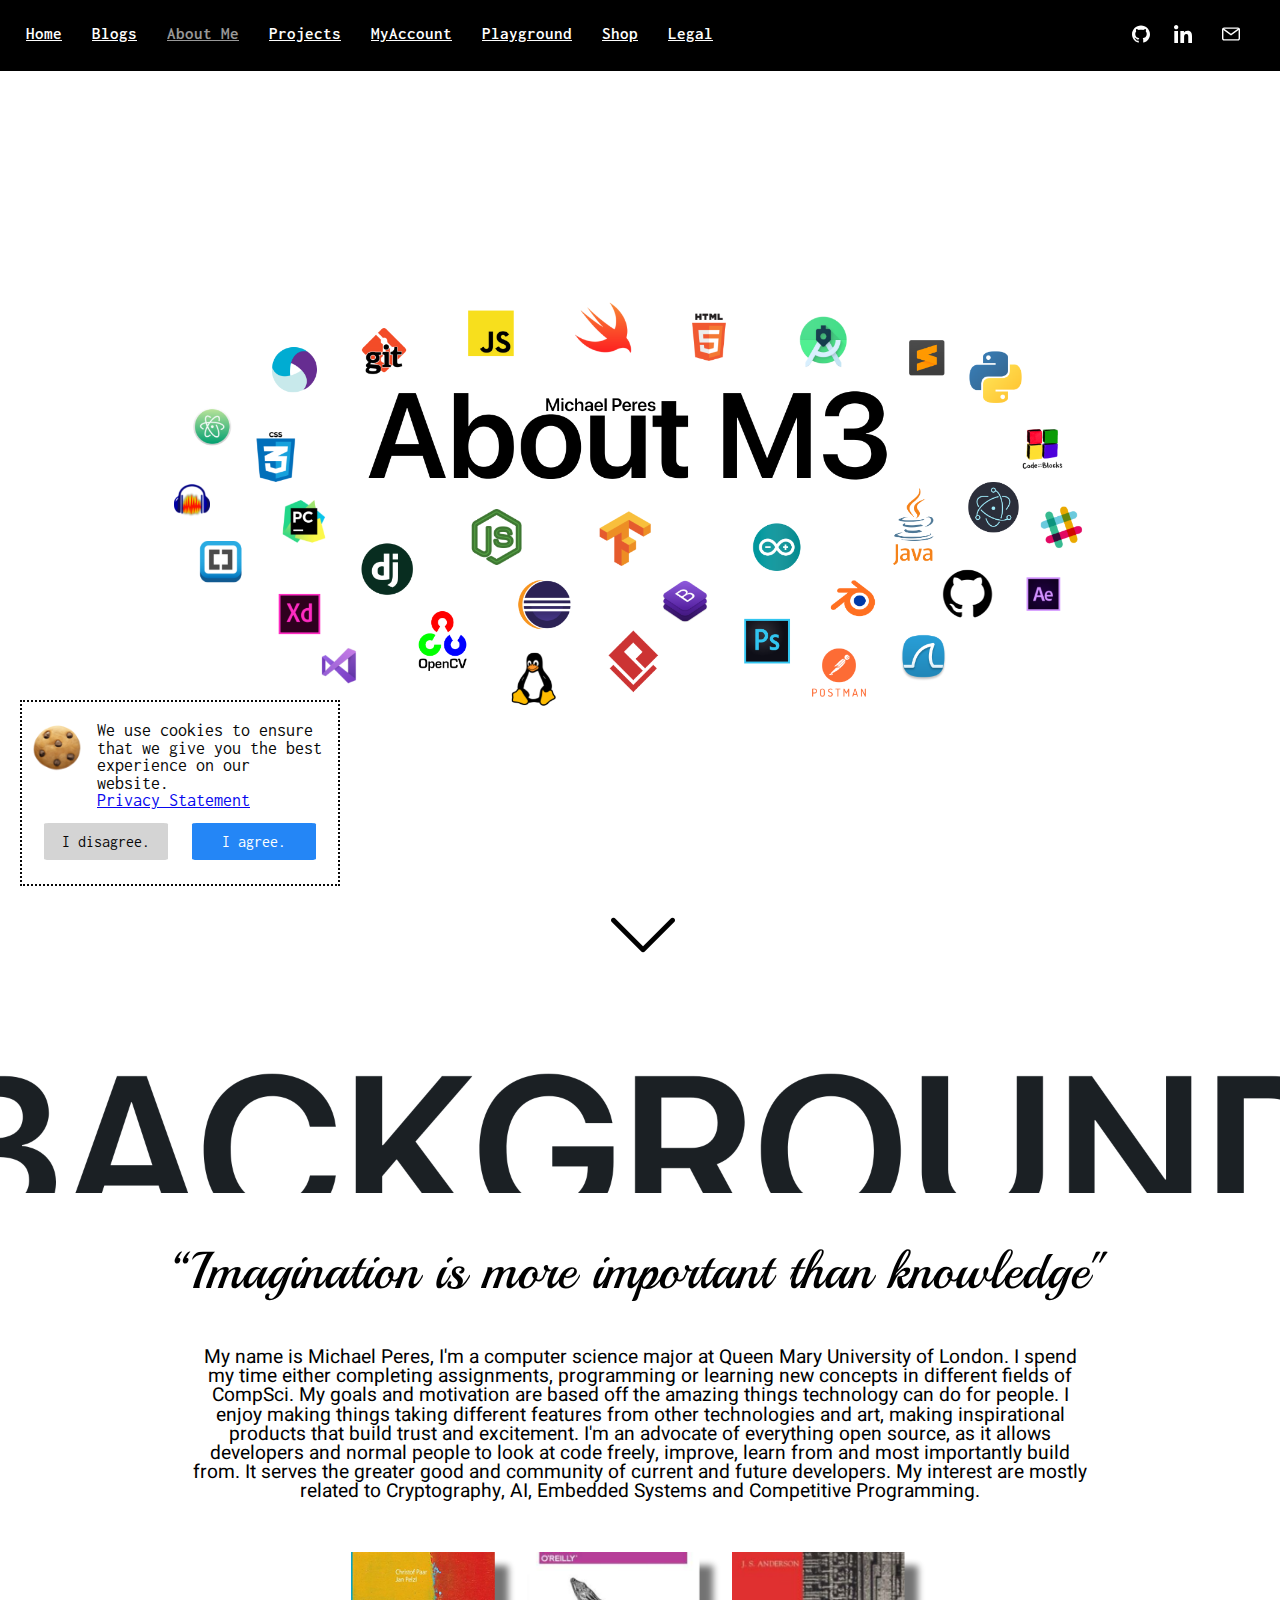
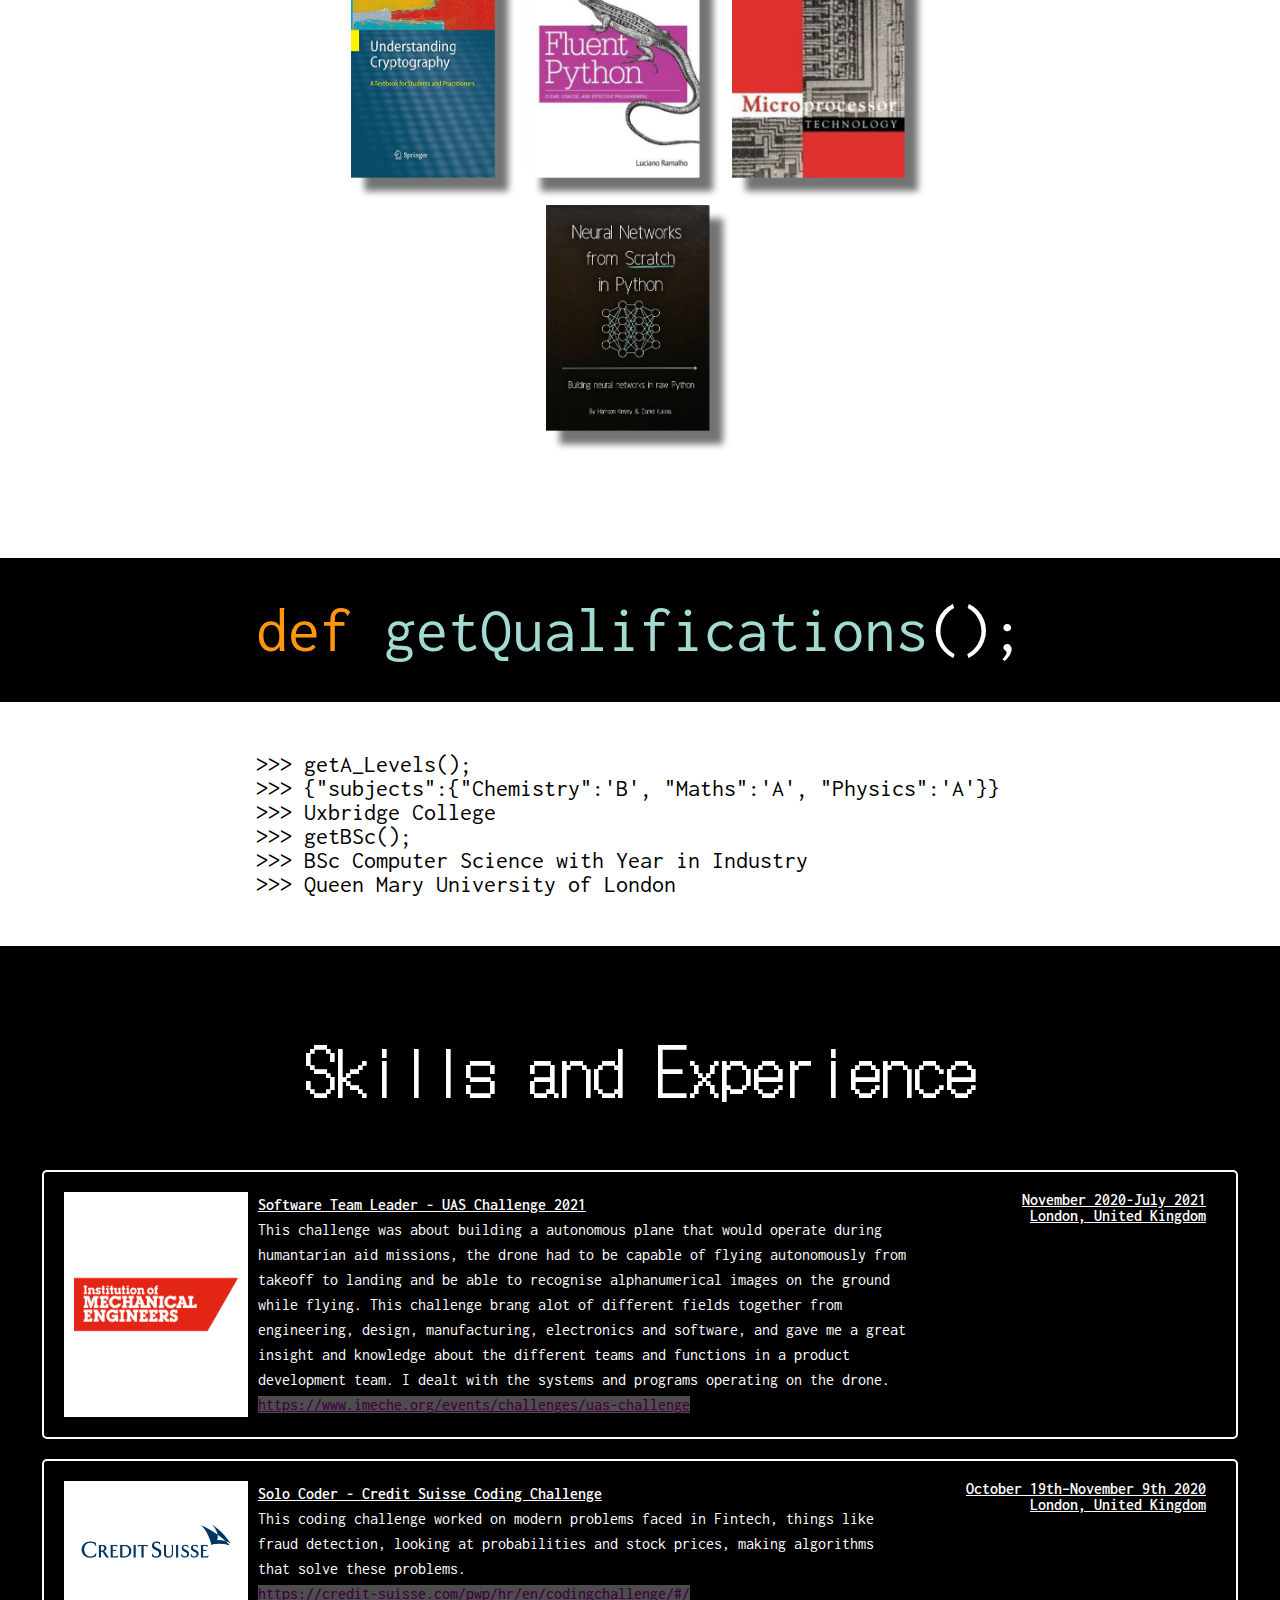
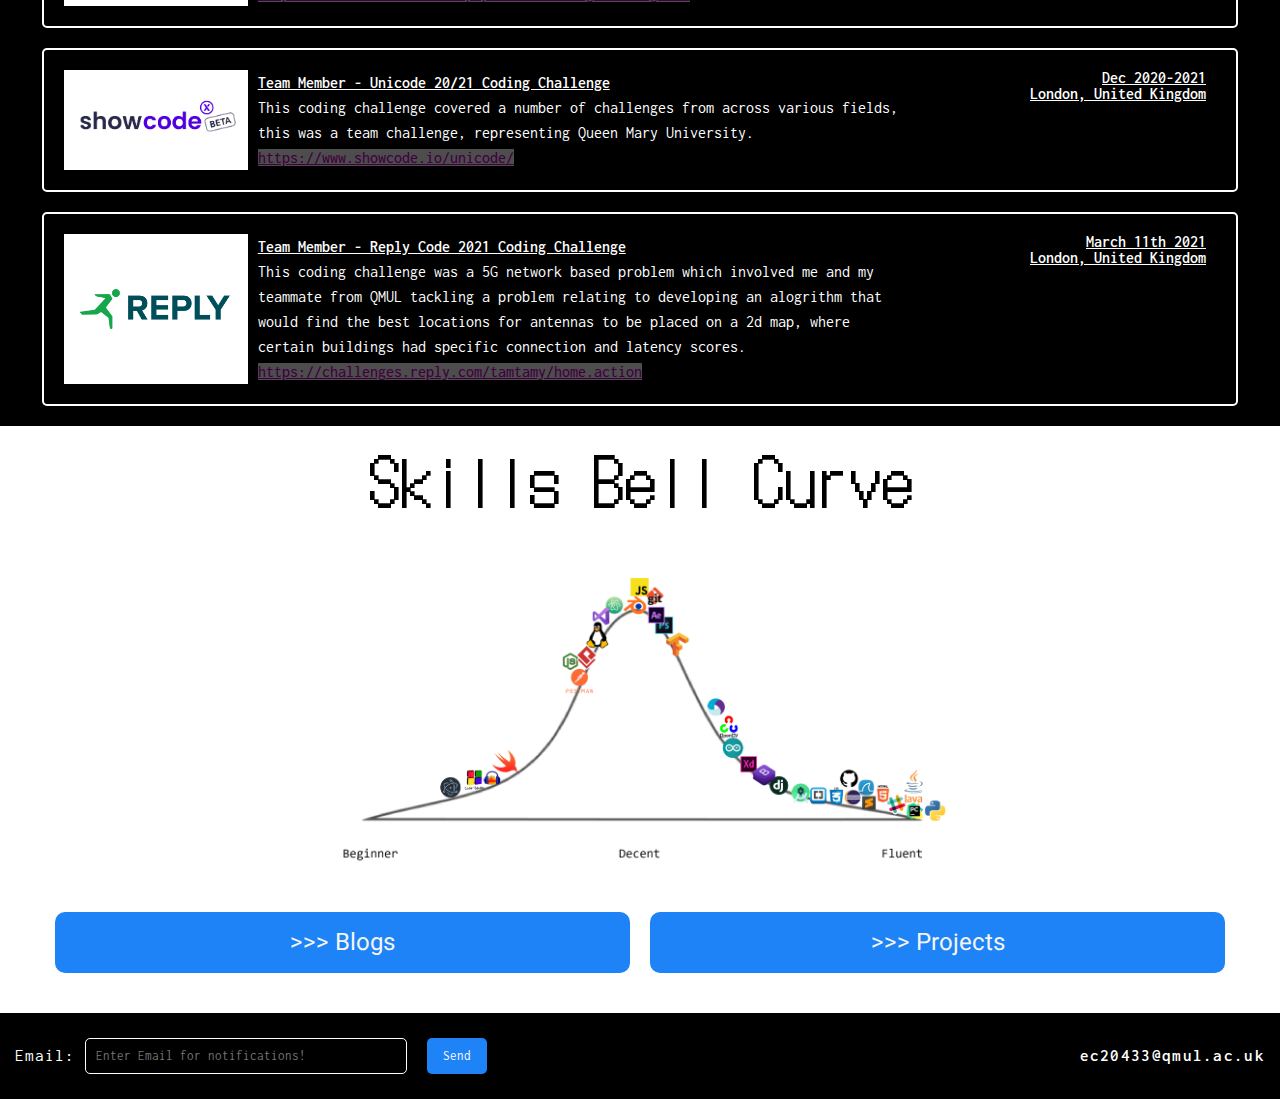
<file: html/aboutMe.html>
<!DOCTYPE html>
<html lang="en-GB">

<head>
	<meta charset="utf-8">
	<title>Portfolio Coursework | About Me</title>
	<meta name="author" content="Michael Peres">
	<meta name="description" content="My Coureswork Portfolio.">
	<meta name="viewport" content="width=device-width, initial-scale=1.0">
	<link rel="stylesheet" href="../css/reset.css">
	<link rel="stylesheet" href="../css/cookies.css">
	<script type="text/javascript" src="../js/cookies.js"></script>
    <link rel="stylesheet" href="../css/aboutMe.css">
	<link rel="icon" type="image/x-icon" href=""/>
	<!-- JQuery -->
	<script
		src="https://code.jquery.com/jquery-3.6.0.js"
		integrity="sha256-H+K7U5CnXl1h5ywQfKtSj8PCmoN9aaq30gDh27Xc0jk="
		crossorigin="anonymous">
	</script>
	<!-- End of JQuery -->
    <!-- Google Analytics -->
        <script async src="https://www.googletagmanager.com/gtag/js?id=G-653E971FMT"></script>
        <script>
          window.dataLayer = window.dataLayer || [];
          function gtag(){dataLayer.push(arguments);}
          gtag('js', new Date());
          gtag('config', 'G-653E971FMT');
        </script>
    <!-- End of Google Analytics -->
</head>

<body>
	<header>
        <section id="header_nav">
            <nav>
                <a href="index.html" class="nav_title_anchor">Home</a>
                <a href="viewBlog.html" class="nav_title_anchor">Blogs</a> 
                <a href="aboutMe.html" class="nav_title_anchor selected">About Me</a> 
                <a href="myProjects.html" class="nav_title_anchor">Projects</a> 
                <a href="login.html" class="nav_title_anchor">MyAccount</a>
				<a href="playground.html" class="nav_title_anchor">Playground</a>
				<a href="store.html" class="nav_title_anchor">Shop</a>
				<a href="privacy.html" class="nav_title_anchor">Legal</a>
            </nav>
        </section>
        <section id="header_icon">
            <nav>
                <!-- Icons from: https://www.flaticon.com/ -->
                <a href="https://github.com/makiisthenes"><img src="../github.svg"></a>
                <a href="https://www.linkedin.com/in/michael-p-88b015200/"><img src="../linkedin.svg"></a>
                <a href="mailto:ec20433@qmul.ac.uk"><img src="../email.svg"></a>
            </nav>
        </section>
    </header>
	<!-- Cookies div -->
	<div class="dialog bottom left" id="dialog_cookie">
		<div id="cookie_div">
			<div id="cookie_notice_top">
				<img src="../cookie.png" width="calc(30%)"/>
				<span>We use cookies to ensure that we give you the best experience on our website.<br><a href="privacy.html">Privacy Statement</a></span>
			</div>
			<div id="cookie_notice_bottom">
				<button class="cookie_btn grey" id="decline_cookies">I disagree.</button>
				<button class="cookie_btn blue" id="accept_cookies">I agree.</button>
			</div>
		</div>
	</div>
	<!-- End of cookies div -->
    <main>
        <!-- Main Markup Block, the rest is replicated in all tabs. -->
        <div id="cover_frame">
            <div id="middle_image">
                <img class="icon" src="../aboutMe_rsr/after_effect_icon.png"/>
                <img class="icon" src="../aboutMe_rsr/android_icon.png"/>
                <img class="icon" src="../aboutMe_rsr/appium_icon.png"/>
                <img class="icon" src="../aboutMe_rsr/ardiuno_icon.png"/>
                <img class="icon" src="../aboutMe_rsr/atom_icon.png"/>
                <img class="icon" src="../aboutMe_rsr/audacity_icon.png"/>
                <img class="icon" src="../aboutMe_rsr/blender_icon.png"/>
                <img class="icon" src="../aboutMe_rsr/bootstrap_icon.png"/>
                <img class="icon" src="../aboutMe_rsr/brackets_icon.png"/>
                <img class="icon" src="../aboutMe_rsr/bscode_icon.png"/>
                <img class="icon" src="../aboutMe_rsr/codeblocks_icon.png"/>
                <img class="icon" src="../aboutMe_rsr/css_icon.png"/>
                <img class="icon" src="../aboutMe_rsr/django_icon.png"/>
                <img class="icon" src="../aboutMe_rsr/eclipse_icon.png"/>
                <img class="icon" src="../aboutMe_rsr/electron_icon.png"/>
                <img class="icon" src="../aboutMe_rsr/git_icon.png"/>
                <img class="icon" src="../aboutMe_rsr/github_icon.png"/>
                <img class="icon" src="../aboutMe_rsr/html_icon.png"/>
                <img class="icon" src="../aboutMe_rsr/java_icon.png"/>
                <img class="icon" src="../aboutMe_rsr/js_icon.png"/>
                <img class="icon" src="../aboutMe_rsr/linux_icon.png"/>
                <img class="icon" src="../aboutMe_rsr/nodejs_icon.png"/>
                <img class="icon" src="../aboutMe_rsr/opencv_icon.png"/>
                <img class="icon" src="../aboutMe_rsr/paradigm_icon.png"/>
                <img class="icon" src="../aboutMe_rsr/photoshop_icon.png"/>
                <img class="icon" src="../aboutMe_rsr/postman_icon.png"/>
                <img class="icon" src="../aboutMe_rsr/pycharm_icon.png"/>
                <img class="icon" src="../aboutMe_rsr/python_icon.png"/>
                <img class="icon" src="../aboutMe_rsr/slack_icon.png"/>
                <img class="icon" src="../aboutMe_rsr/sublime_icon.png"/>
                <img class="icon" src="../aboutMe_rsr/swift_icon.png"/>
                <img class="icon" src="../aboutMe_rsr/tensorflow_icon.png"/>
                <img class="icon" src="../aboutMe_rsr/wireshark_icon.png"/>
                <img class="icon" src="../aboutMe_rsr/xd_icon.png"/>
                <img id="main_title" src="../aboutMe_rsr/Title@2x.png"/>
            </div>
            <div id="bottom_panel">
                <button id="scrollDown"><img src="../aboutMe_rsr/right_arrow.png"></button>
            </div>
        </div>
        <!-- Back to normal flow here -->
        <div id="main_content">
            <section id="background" class="aboutSection">
                <img src="../aboutMe_rsr/background_title@2x.png" id="bgdtitle">
                <!-- Qoute here -->
                <qoute>“Imagination is more important than knowledge" </qoute>
                    <p>
                        My name is Michael Peres, I'm a computer science major at Queen Mary University of London. I spend my time
                        either completing assignments, programming or learning new concepts in different fields of CompSci. 
                        My goals and motivation are based off the amazing things technology can do for people. I enjoy making 
                        things taking different features from other technologies and art, making inspirational products that build trust
                        and excitement. I'm an advocate of everything open source, as it allows developers and normal 
                        people to look at code freely, improve, learn from and most importantly build from. It serves the greater good
                        and community of current and future developers.  My interest are mostly related to Cryptography, AI,  Embedded
                        Systems and Competitive Programming.
                    </p>
            </section>  
            <section id="books" class="aboutSection">
                <div id="bookshelf">
                    <img src="../aboutMe_rsr/book1@2x.png">
                    <img src="../aboutMe_rsr/book2@2x.png">
                    <img src="../aboutMe_rsr/book3@2x.png">
                    <img src="../aboutMe_rsr/book4@2x.png">
                </div>
            </section>
            <section id="qualify" class="aboutSection">
                <div id="blockSeperater">
					<!-- Make this type out animation when in view -->
                    <code>def </code><code>getQualifications</code><code>();</code>
                </div>
                <p id="code_qualify">
                    <!-- Qualification in Code format -->
                    >>> getA_Levels(); <br/>
                    >>> {"subjects":{"Chemistry":'B', "Maths":'A', "Physics":'A'}} <br/>
                    >>> Uxbridge College <br/>
                    >>> getBSc(); <br/>
                    >>> BSc Computer Science with Year in Industry <br/>
                    >>> Queen Mary University of London <br/>
                </p>
            
            </section>
            <section id="skills" class="aboutSection">
                <h2>Skills and Experience</h2>
                <section class="skill_box">
                    <!-- Skill Box Layout. -->
                    <figure>
                    <!-- Place Image of Company or Event. -->
                    <img src="../aboutMe_rsr/uas_logo.png" alt="Skill Image" class="skill_img">
                    <figcaption>Company Name</figcaption>
                    </figure>
                    <div class="skill_main">
                        <h4>Software Team Leader - UAS Challenge 2021</h4>
                        <blockquote>
                              This challenge was about building a autonomous plane that would operate during humantarian aid missions, the drone had to be capable of flying autonomously from takeoff to landing and be able to recognise alphanumerical images on the ground while flying. This challenge brang alot of different fields together from engineering, design, manufacturing, electronics and software, and gave me a great insight and knowledge about the different teams and functions in a product development team. I dealt with the systems and programs operating on the drone.<br>
                            <a href="https://www.imeche.org/events/challenges/uas-challenge" target="_blank">https://www.imeche.org/events/challenges/uas-challenge</a>
                        </blockquote>
                    </div>
                    <div class="skill_meta">
                            <p>November 2020-July 2021</p>
                            <p>London, United Kingdom</p>
                    </div>
                </section>
                <section class="skill_box">
                    <!-- Skill Box Layout. -->
                    <figure>
                    <!-- Place Image of Company or Event. -->
                        <img src="../aboutMe_rsr/credit_logo.png" alt="Skill Image" class="skill_img">
                        <figcaption>Company Name</figcaption>
                    </figure>
                    <div class="skill_main">
                        <h4>Solo Coder - Credit Suisse Coding Challenge</h4>
                        <blockquote>
                              This coding challenge worked on modern problems faced in Fintech,
                            things like fraud detection, looking at probabilities and stock 
                            prices, making algorithms that solve these problems.  <br>
                            <a href="https://credit-suisse.com/pwp/hr/en/codingchallenge/#/" target="_blank">https://credit-suisse.com/pwp/hr/en/codingchallenge/#/</a>
                        </blockquote>
                    </div>
                    <div class="skill_meta">
                            <p>October 19th–November 9th 2020</p>
                            <p>London, United Kingdom</p>
                    </div>
                </section>
                <section class="skill_box">
                    <!-- Skill Box Layout. -->
                    <figure>
                    <!-- Place Image of Company or Event. -->
                    <img src="../aboutMe_rsr/showcode_logo@2x.png" alt="Skill Image" class="skill_img">
                    <figcaption>Company Name</figcaption>
                    </figure>
                    <div class="skill_main">
                        <h4>Team Member - Unicode 20/21 Coding Challenge</h4>
                        <blockquote>
                              This coding challenge covered a number of challenges from across various
                            fields, this was a team challenge, representing Queen Mary University.<br>
                            <a href="https://www.showcode.io/unicode/" target="_blank">https://www.showcode.io/unicode/</a>
                        </blockquote>
                    </div>
                    <div class="skill_meta">
                            <p>Dec 2020-2021</p>
                            <p>London, United Kingdom</p>
                    </div>
                </section>
                <section class="skill_box">
                    <!-- Skill Box Layout. -->
                    <figure>
                    <!-- Place Image of Company or Event. -->
                    <img src="../aboutMe_rsr/reply_logo.png" alt="Skill Image" class="skill_img">
                    <figcaption>Company Name</figcaption>
                    </figure>
                    <div class="skill_main">
                        <h4>Team Member - Reply Code 2021 Coding Challenge</h4>
                        <blockquote>
                              This coding challenge was a 5G network based problem which involved me and my teammate from QMUL tackling a problem relating to developing an alogrithm that would find the best locations for antennas to be placed on a 2d map, where certain buildings had specific connection and latency scores. <br>
                            <a href="https://challenges.reply.com/tamtamy/home.action" target="_blank">https://challenges.reply.com/tamtamy/home.action</a>
                        </blockquote>
                    </div>
                    <div class="skill_meta">
                            <p>March 11th 2021</p>
                            <p>London, United Kingdom</p>
                    </div>
                </section>
                <section class="graph_box">
                    <h4>Skills Bell Curve</h4>
                    <img src="../aboutMe_rsr/graph@2x.png" width="50%">
                </section>
            </section>
        </div>
        <div id="end_content">
            <a href="viewBlog.html"  ><button id="end">&gt;&gt;&gt; Blogs</button></a>
            <a href="myProjects.html"><button id="end">&gt;&gt;&gt; Projects</button></a>
        </div>
    </main>
	<footer>
        <div id="news_letter">
            <form id="newsletter_form">
                <label>Email:</label>
                <input autocomplete="email" id="newsletter_input" type="email" name="newsletter_email" placeholder="Enter Email for notifications!" required>
                <input type="submit" value="Send" id="newsletter_submit"/>
            </form>
        </div>
        <a href="mailto:ec20433@qmul.ac.uk">ec20433@qmul.ac.uk</a>
    </footer>
    <script type="text/javascript" src="../js/aboutMe.js"></script>
    <script type="text/javascript" src="../js/newsletter.js"></script>
</body>
</html>
</file>
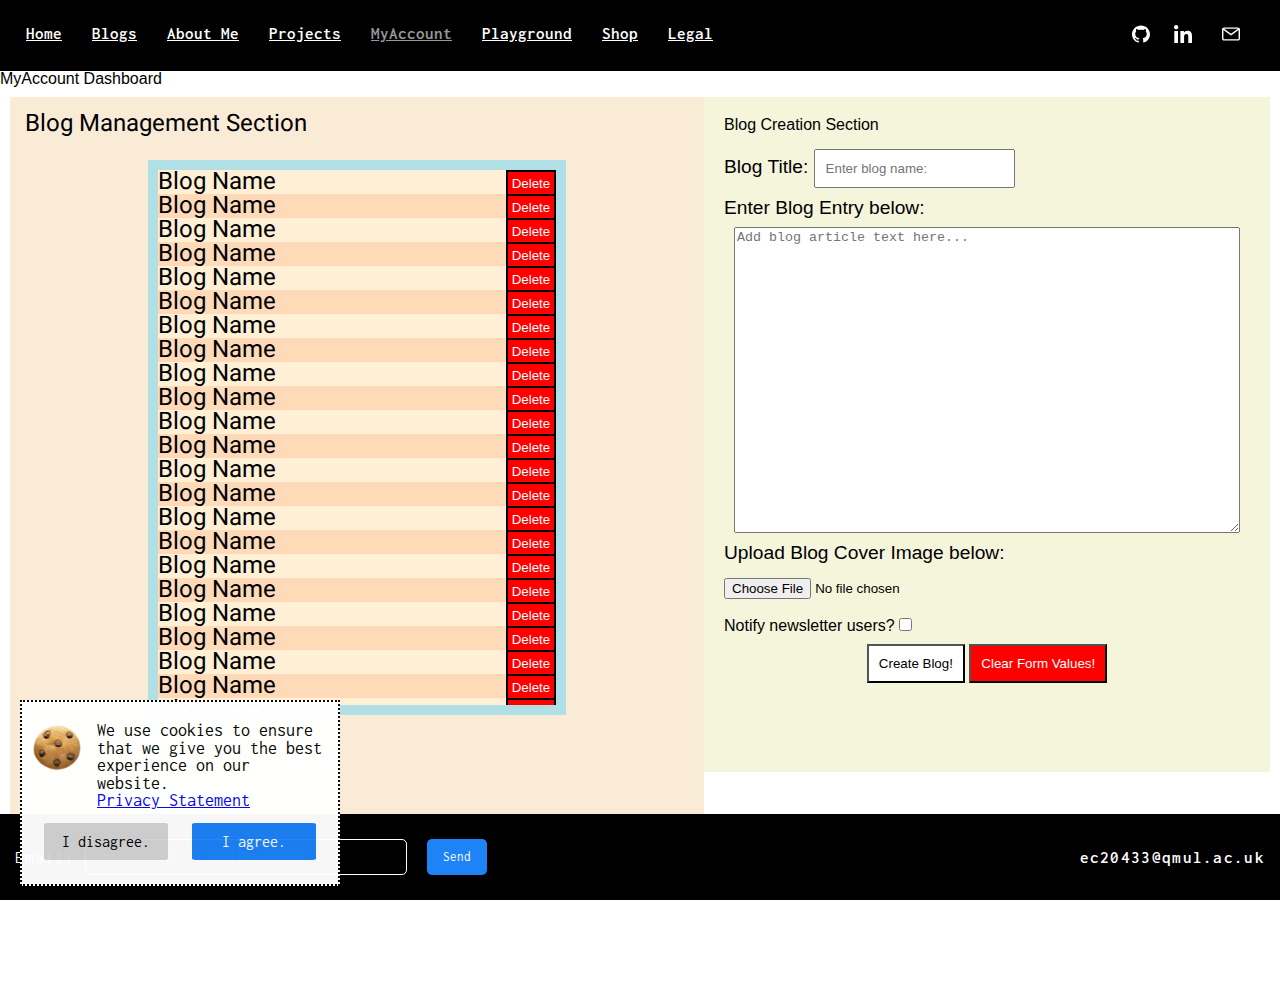
<file: html/dashboard.html>
<!DOCTYPE html>
<html lang="en-GB">

<head>
	<meta charset="utf-8">
	<title>Portfolio Coursework | Dashboard</title>
	<meta name="author" content="Michael Peres">
	<meta name="description" content="My Coureswork Portfolio.">
	<meta name="viewport" content="width=device-width, initial-scale=1.0">
	<link rel="stylesheet" href="../css/reset.css">
	<link rel="stylesheet" href="../css/cookies.css">
	<script type="text/javascript" src="../js/cookies.js"></script>
    <link rel="stylesheet" href="../css/dashboard.css">
	<link rel="icon" type="image/x-icon" href=""/>
	<!-- JQuery -->
	<script
		src="https://code.jquery.com/jquery-3.6.0.js"
		integrity="sha256-H+K7U5CnXl1h5ywQfKtSj8PCmoN9aaq30gDh27Xc0jk="
		crossorigin="anonymous">
	</script>
	<!-- End of JQuery -->
    <!-- Google Analytics -->
    <script async src="https://www.googletagmanager.com/gtag/js?id=G-653E971FMT"></script>
    <script>
          window.dataLayer = window.dataLayer || [];
          function gtag(){dataLayer.push(arguments);}
          gtag('js', new Date());
          gtag('config', 'G-653E971FMT');
    </script>
    <!-- End of Google Analytics -->
</head>
<body>
    <header>
            <div id="main_header">
                <section id="header_nav">
                    <nav>
                       <a href="index.html" class="nav_title_anchor">Home</a>
                        <a href="viewBlog.html" class="nav_title_anchor">Blogs</a> 
                        <a href="aboutMe.html" class="nav_title_anchor">About Me</a> 
                        <a href="myProjects.html" class="nav_title_anchor">Projects</a> 
                        <a href="login.html" class="nav_title_anchor selected">MyAccount</a>
						<a href="playground.html" class="nav_title_anchor">Playground</a>
						<a href="store.html" class="nav_title_anchor">Shop</a>
						<a href="privacy.html" class="nav_title_anchor">Legal</a>
                        
                    </nav>
                </section>
                <section id="header_icon">
                    <nav>
                        <!-- Icons from: https://www.flaticon.com/ -->
                        <a href="https://github.com/makiisthenes"><img src="../github.svg"></a>
                        <a href="https://www.linkedin.com/in/michael-p-88b015200/"><img src="../linkedin.svg"></a>
                        <a href="mailto:ec20433@qmul.ac.uk"><img src="../email.svg"></a>
                    </nav>
                </section>
            </div>
    </header>
	<!-- Cookies div -->
	<div class="dialog bottom left" id="dialog_cookie">
		<div id="cookie_div">
			<div id="cookie_notice_top">
				<img src="../cookie.png" width="calc(30%)"/>
				<span>We use cookies to ensure that we give you the best experience on our website.<br><a href="privacy.html">Privacy Statement</a></span>
			</div>
			<div id="cookie_notice_bottom">
				<button class="cookie_btn grey" id="decline_cookies">I disagree.</button>
				<button class="cookie_btn blue" id="accept_cookies">I agree.</button>
			</div>
		</div>
	</div>
	<!-- End of cookies div -->
    <main>
        <!-- Main Content Here -->
        <h2>MyAccount Dashboard</h2>
        <div id="dashboard">
            <div id="blog_management">
                <h4>Blog Management Section</h4><br>
                <div id="blog_list">
                    <ul>
                        <li><span>Blog Name</span><button class="delete">Delete</button></li>
                        <li><span>Blog Name</span><button class="delete">Delete</button></li>
                        <li><span>Blog Name</span><button class="delete">Delete</button></li>
                        <li><span>Blog Name</span><button class="delete">Delete</button></li>
                        <li><span>Blog Name</span><button class="delete">Delete</button></li>
                        <li><span>Blog Name</span><button class="delete">Delete</button></li>
                        <li><span>Blog Name</span><button class="delete">Delete</button></li>
                        <li><span>Blog Name</span><button class="delete">Delete</button></li>
                        <li><span>Blog Name</span><button class="delete">Delete</button></li>
                        <li><span>Blog Name</span><button class="delete">Delete</button></li>
                        <li><span>Blog Name</span><button class="delete">Delete</button></li>
                        <li><span>Blog Name</span><button class="delete">Delete</button></li>
                        <li><span>Blog Name</span><button class="delete">Delete</button></li>
                        <li><span>Blog Name</span><button class="delete">Delete</button></li>
                        <li><span>Blog Name</span><button class="delete">Delete</button></li>
                        <li><span>Blog Name</span><button class="delete">Delete</button></li>
                        <li><span>Blog Name</span><button class="delete">Delete</button></li>
                        <li><span>Blog Name</span><button class="delete">Delete</button></li>
                        <li><span>Blog Name</span><button class="delete">Delete</button></li>
                        <li><span>Blog Name</span><button class="delete">Delete</button></li>
                        <li><span>Blog Name</span><button class="delete">Delete</button></li>
                        <li><span>Blog Name</span><button class="delete">Delete</button></li>
                        <li><span>Blog Name</span><button class="delete">Delete</button></li>
                        <li><span>Blog Name</span><button class="delete">Delete</button></li>
                        <li><span>Blog Name</span><button class="delete">Delete</button></li>
                        <li><span>Blog Name</span><button class="delete">Delete</button></li>
                        <li><span>Blog Name</span><button class="delete">Delete</button></li>
                        <li><span>Blog Name</span><button class="delete">Delete</button></li>
                        <li><span>Blog Name</span><button class="delete">Delete</button></li>
                        
                    </ul>
                </div>
            </div>
            <div id="form_wrapper">
                <form id="createBlog" action="addEntry.php" method="post">
                    <h4>Blog Creation Section</h4><br>
                    <label id="blog_title_label">Blog Title: </label>
                    <input class="" id="blogTitleEntry" type="text" autocomplete="off" name="blogTitle" label="blog_title_label" placeholder="Enter blog name: " />
                    <br>
                    <label id="blog_title_label">Enter Blog Entry below:</label><br>
                    <textarea class="" id="blog_contents" name="blog_contents" placeholder="Add blog article text here..."></textarea>
                    <label id="image_upload">Upload Blog Cover Image below:</label><br><br>
                    <input id="blog_image" class="" type="file" id="myFile" name="filename" /><br><br>
					<span>Notify newsletter users?</span><input type="checkbox" id="notify_checkbox" name="notify_checkbox"/>
                    <div id="form_buttons">
                        <input id="form_submit" type="submit" value="Create Blog!">
						<input type="button" id="clearBlogBtn" onclick="clearForm()" value="Clear Form Values!">
                    </div>
                </form>
            </div>
        </div>
    </main>
        <footer>
            <div id="news_letter">
            <form id="newsletter_form">
                <label>Email:</label>
                <input autocomplete="email" id="newsletter_input" type="email" name="newsletter_email" placeholder="Enter Email for notifications!" required>
                <input type="submit" value="Send" id="newsletter_submit"/>
            </form>
        </div>
            <a href="mailto:ec20433@qmul.ac.uk">ec20433@qmul.ac.uk</a>
        </footer>
        <script type="text/javascript" src="../js/dashboard.js"></script>
        <script type="text/javascript" src="../js/analytics.js"></script>
		<script type="text/javascript" src="../js/newsletter.js"></script>
    </body>

    </html>
</file>
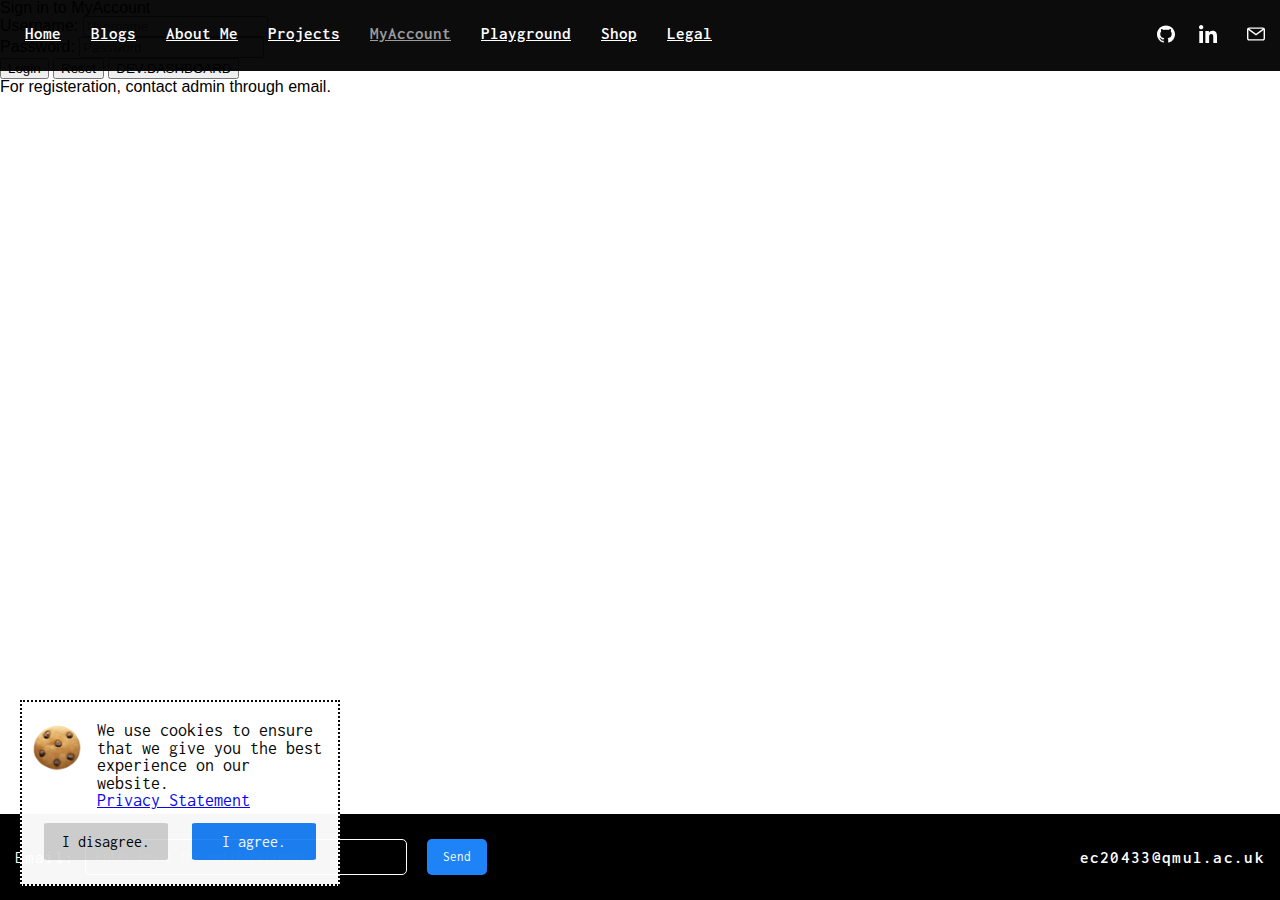
<file: html/login.html>
<!DOCTYPE html>
<html lang="en-GB">

<head>
	<meta charset="utf-8">
	<title>Portfolio Coursework | MyAccountCredentials</title>
	<meta name="author" content="Michael Peres">
	<meta name="description" content="My Coureswork Portfolio.">
	<meta name="viewport" content="width=device-width, initial-scale=1.0">
	<link rel="stylesheet" href="../css/reset.css">
	<link rel="stylesheet" href="../css/cookies.css">
	<script type="text/javascript" src="../js/cookies.js"></script>
    <link rel="stylesheet" href="../css/login.css">
	<link rel="icon" type="image/x-icon" href=""/>
	<!-- JQuery -->
	<script
		src="https://code.jquery.com/jquery-3.6.0.js"
		integrity="sha256-H+K7U5CnXl1h5ywQfKtSj8PCmoN9aaq30gDh27Xc0jk="
		crossorigin="anonymous">
	</script>
	<!-- End of JQuery -->
    <!-- Google Analytics -->
    <script async src="https://www.googletagmanager.com/gtag/js?id=G-653E971FMT"></script>
    <script>
          window.dataLayer = window.dataLayer || [];
          function gtag(){dataLayer.push(arguments);}
          gtag('js', new Date());
          gtag('config', 'G-653E971FMT');
    </script>
    <!-- End of Google Analytics -->
</head>
<body>
    <header>
            <div id="main_header">
                <section id="header_nav">
                    <nav>
                       <a href="index.html" class="nav_title_anchor ">Home</a>
                        <a href="viewBlog.html" class="nav_title_anchor">Blogs</a> 
                        <a href="aboutMe.html" class="nav_title_anchor">About Me</a> 
                        <a href="myProjects.html" class="nav_title_anchor">Projects</a> 
                        <a href="login.html" class="nav_title_anchor selected">MyAccount</a>
						<a href="playground.html" class="nav_title_anchor">Playground</a>
						<a href="store.html" class="nav_title_anchor">Shop</a>
						<a href="privacy.html" class="nav_title_anchor">Legal</a>
                        
                    </nav>
                </section>
                <section id="header_icon">
                    <nav>
                        <!-- Icons from: https://www.flaticon.com/ -->
                        <a href="https://github.com/makiisthenes"><img src="../github.svg"></a>
                        <a href="https://www.linkedin.com/in/michael-p-88b015200/"><img src="../linkedin.svg"></a>
                        <a href="mailto:ec20433@qmul.ac.uk"><img src="../email.svg"></a>
                    </nav>
                </section>
            </div>
    </header>
	<!-- Cookies div -->
	<div class="dialog bottom left" id="dialog_cookie">
		<div id="cookie_div">
			<div id="cookie_notice_top">
				<img src="../cookie.png" width="calc(30%)"/>
				<span>We use cookies to ensure that we give you the best experience on our website.<br><a href="privacy.html">Privacy Statement</a></span>
			</div>
			<div id="cookie_notice_bottom">
				<button class="cookie_btn grey" id="decline_cookies">I disagree.</button>
				<button class="cookie_btn blue" id="accept_cookies">I agree.</button>
			</div>
		</div>
	</div>
	<!-- End of cookies div -->
    <main>
        <!-- Main Content Here -->
        
        <div id="login_box">
            <form method="post" action="login.php">
                <h4>Sign in to MyAccount</h4>
                <section>
                    <label name="username">Username:</label>
                    <!-- Usernmae with 2- 20 characters -->
                    <input type="text" label="username" placeholder="Username" name="username" pattern="^[a-zA-Z][a-zA-Z0-9-_\.]{1,20}$" required/>
                </section>
                <section>
                    <label name="password">Password:</label>
                    <!-- Password (UpperCase, LowerCase, Number/SpecialChar and min 8 Chars) -->
                    <input type="password" label="password" placeholder="Password"  name="password" pattern="^[a-zA-Z][a-zA-Z0-9-_\.]{1,20}$" required />
                </section>
                <section id="form_buttons">
                    <input type="submit" value="Login"/>
                    <input type="reset" value="Reset">
                    <a href="dashboard.html"><input type="button" value="DEV:DASHBOARD"/></a>
                </section>
            </form>
			<span id="form_notice">For registeration, contact admin through email.</span>
        </div>
        
        
    </main>
    <footer>
        <div id="news_letter">
            <form id="newsletter_form">
                <label>Email:</label>
                <input autocomplete="email" id="newsletter_input" type="email" name="newsletter_email" placeholder="Enter Email for notifications!" required>
                <input type="submit" value="Send" id="newsletter_submit"/>
            </form>
        </div>
        <a href="mailto:ec20433@qmul.ac.uk">ec20433@qmul.ac.uk</a>
    </footer>
	<script type="text/javascript" src="../js/login.js"></script>
    <script type="text/javascript" src="../js/newsletter.js"></script>
</body>

</html>
</file>
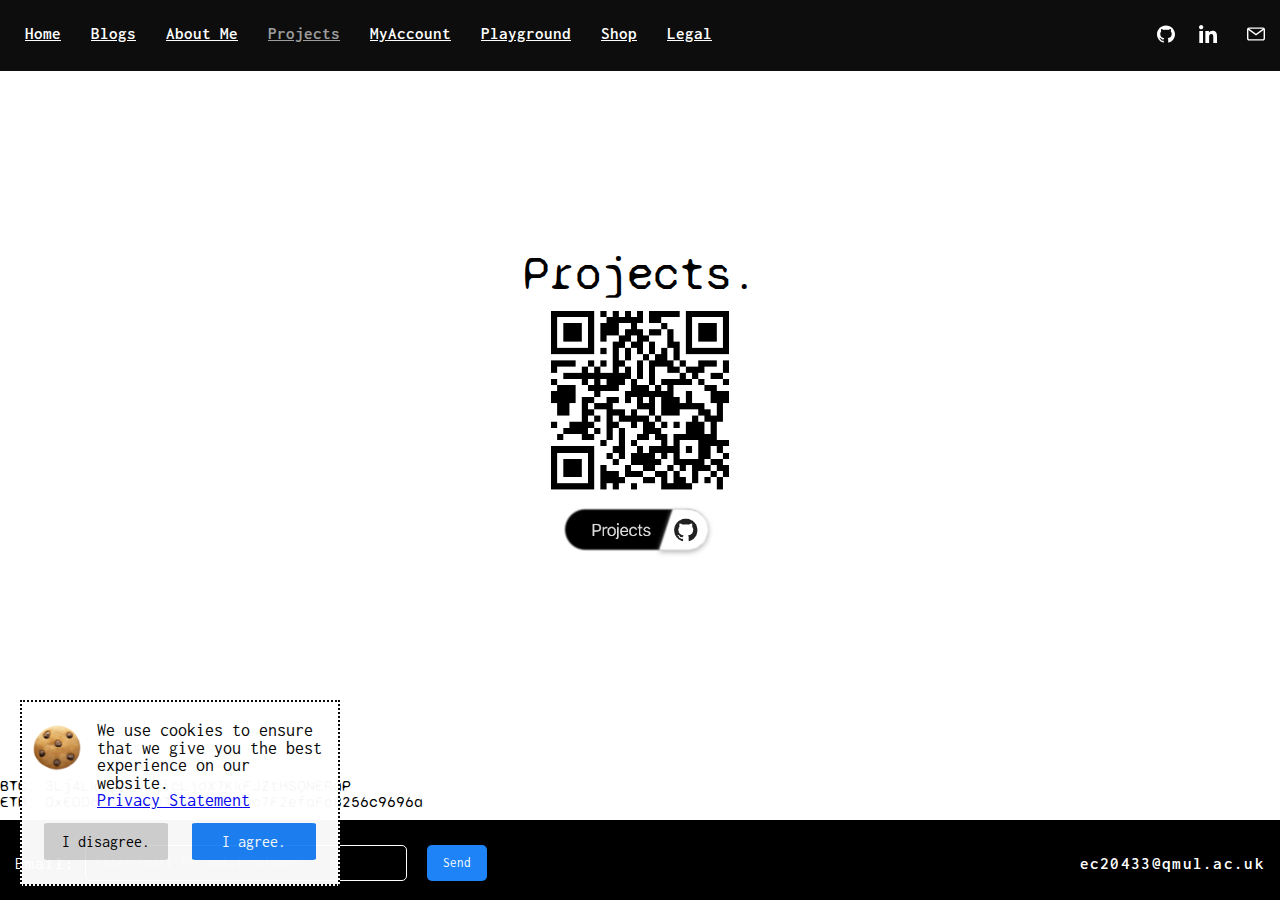
<file: html/myProjects.html>
<!DOCTYPE html>
<html lang="en-GB">

<head>
	<meta charset="utf-8">
	<title>Portfolio Coursework | Projects</title>
	<meta name="author" content="Michael Peres">
	<meta name="description" content="My Coureswork Portfolio.">
	<meta name="viewport" content="width=device-width, initial-scale=1.0">
	<link rel="stylesheet" href="../css/reset.css">
	<link rel="stylesheet" href="../css/cookies.css">
	<script type="text/javascript" src="../js/cookies.js"></script>
    <link rel="stylesheet" href="../css/myProjects.css">
	<link rel="icon" type="image/x-icon" href=""/>
	<!-- JQuery -->
	<script
		src="https://code.jquery.com/jquery-3.6.0.js"
		integrity="sha256-H+K7U5CnXl1h5ywQfKtSj8PCmoN9aaq30gDh27Xc0jk="
		crossorigin="anonymous">
	</script>
	<!-- End of JQuery -->
    <!-- Google Analytics -->
        <script async src="https://www.googletagmanager.com/gtag/js?id=G-653E971FMT"></script>
        <script>
          window.dataLayer = window.dataLayer || [];
          function gtag(){dataLayer.push(arguments);}
          gtag('js', new Date());
          gtag('config', 'G-653E971FMT');
        </script>
    <!-- End of Google Analytics -->
</head>

<body>
	<header>
        <section id="header_nav">
            <nav>
                <a href="index.html" class="nav_title_anchor">Home</a>
                <a href="viewBlog.html" class="nav_title_anchor">Blogs</a> 
                <a href="aboutMe.html" class="nav_title_anchor">About Me</a> 
                <a href="myProjects.html" class="nav_title_anchor selected">Projects</a> 
                <a href="login.html" class="nav_title_anchor">MyAccount</a>
				<a href="playground.html" class="nav_title_anchor">Playground</a>
				<a href="store.html" class="nav_title_anchor">Shop</a>
				<a href="privacy.html" class="nav_title_anchor">Legal</a>
            </nav>
        </section>
        <section id="header_icon">
            <nav>
                <!-- Icons from: https://www.flaticon.com/ -->
                <a href="https://github.com/makiisthenes"><img src="../github.svg"></a>
                <a href="https://www.linkedin.com/in/michael-p-88b015200/"><img src="../linkedin.svg"></a>
                <a href="mailto:ec20433@qmul.ac.uk"><img src="../email.svg"></a>
            </nav>
        </section>
    </header>
	<!-- Cookies div -->
	<div class="dialog bottom left" id="dialog_cookie">
		<div id="cookie_div">
			<div id="cookie_notice_top">
				<img src="../cookie.png" width="calc(30%)"/>
				<span>We use cookies to ensure that we give you the best experience on our website.<br><a href="privacy.html">Privacy Statement</a></span>
			</div>
			<div id="cookie_notice_bottom">
				<button class="cookie_btn grey" id="decline_cookies">I disagree.</button>
				<button class="cookie_btn blue" id="accept_cookies">I agree.</button>
			</div>
		</div>
	</div>
	<!-- End of cookies div -->
    <main>
        <!-- Main Content Here --> 
        <div id="content_fill">
            <div id="donate_label">
                <p>BTC: 3Lj4LkEQQPwUSicLjdX7KkFJZtHSQNERaP<br>
                ETH: 0xE0D6E6e1400716c5b5275c7F2efaFa8256c9696a</p>
            </div>
            <div id="qr_code_block">
                <p>Projects.</p>
                <img src="../aboutMe_rsr/qr_code@2x.png">
                <a href="https://github.com/makiisthenes" target="_blank"><img src="../aboutMe_rsr/project_btn@2x.png"></a>
            </div>
        </div>
        
    </main>
	<footer>
        <div id="news_letter">
            <form id="newsletter_form">
                <label>Email:</label>
                <input autocomplete="email" id="newsletter_input" type="email" name="newsletter_email" placeholder="Enter Email for notifications!" required>
                <input type="submit" value="Send" id="newsletter_submit"/>
            </form>
        </div>
        <a href="mailto:ec20433@qmul.ac.uk">ec20433@qmul.ac.uk</a>
    </footer>
    <script type="text/javascript" src="../js/myProjects.js"></script>
	<script type="text/javascript" src="../js/newsletter.js"></script>
</body>
</html>
</file>
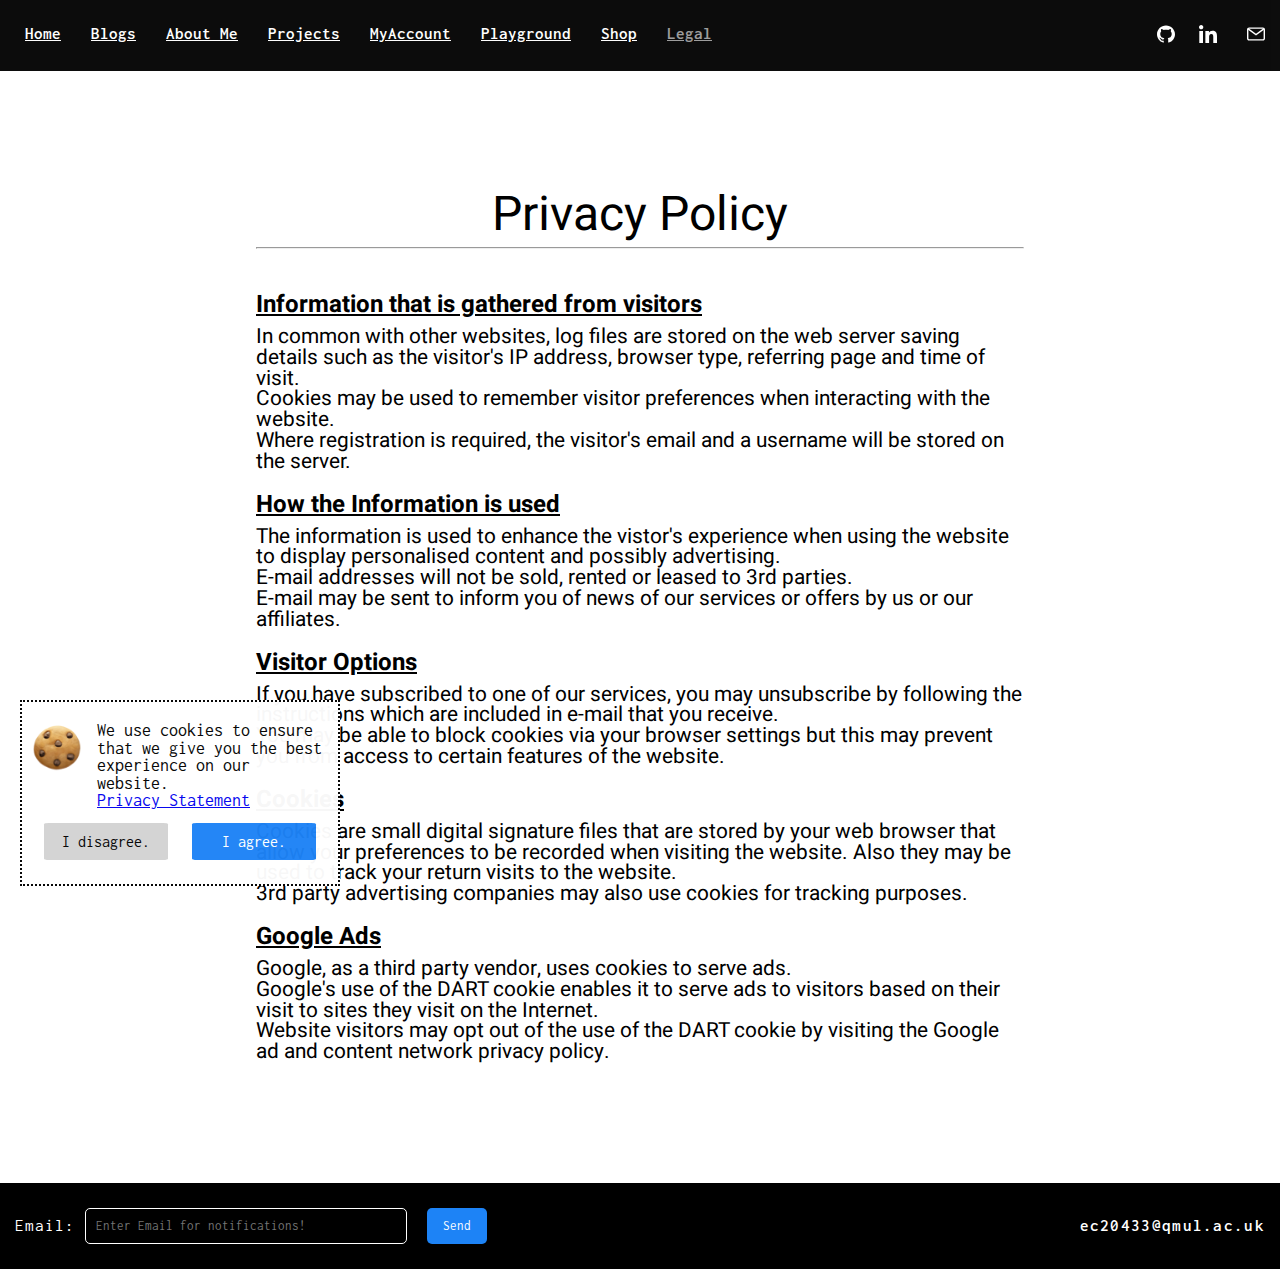
<file: html/privacy.html>
<!DOCTYPE html>
<html lang="en-gb">

<head>
	<meta charset="utf-8">
	<title>Portfolio Coursework | Privacy</title>
	<meta name="author" content="Your Name">
	<meta name="description" content="Example description">
	<meta name="viewport" content="width=device-width, initial-scale=1.0">
	<link rel="stylesheet" href="">
	<link rel="icon" type="image/x-icon" href=""/>
	<link rel="stylesheet" href="../css/reset.css">
	<link rel="stylesheet" href="../css/cookies.css">
	<link rel="stylesheet" href="../css/privacy.css">
	<script type="text/javascript" src="../js/cookies.js"></script>
	<!-- JQuery -->
	<script
		src="https://code.jquery.com/jquery-3.6.0.js"
		integrity="sha256-H+K7U5CnXl1h5ywQfKtSj8PCmoN9aaq30gDh27Xc0jk="
		crossorigin="anonymous">
	</script>
	<!-- End of JQuery -->
    <!-- Google Analytics -->
    <script async src="https://www.googletagmanager.com/gtag/js?id=G-653E971FMT"></script>
    <script>
          window.dataLayer = window.dataLayer || [];
          function gtag(){dataLayer.push(arguments);}
          gtag('js', new Date());
          gtag('config', 'G-653E971FMT');
    </script>
    <!-- End of Google Analytics -->
</head>

<body>
	 <header>
            <div id="main_header">
                <section id="header_nav">
                    <nav>
                        <a href="index.html" class="nav_title_anchor ">Home</a>
                        <a href="viewBlog.html" class="nav_title_anchor">Blogs</a> 
                        <a href="aboutMe.html" class="nav_title_anchor">About Me</a> 
                        <a href="myProjects.html" class="nav_title_anchor">Projects</a> 
                        <a href="login.html" class="nav_title_anchor">MyAccount</a>
						<a href="playground.html" class="nav_title_anchor">Playground</a>
						<a href="store.html" class="nav_title_anchor">Shop</a>
						<a href="privacy.html" class="nav_title_anchor selected">Legal</a>
                        
                    </nav>
                </section>
                <section id="header_icon">
                    <nav>
                        <!-- Icons from: https://www.flaticon.com/ -->
                        <a href="https://github.com/makiisthenes"><img src="../github.svg"></a>
                        <a href="https://www.linkedin.com/in/michael-p-88b015200/"><img src="../linkedin.svg"></a>
                        <a href="mailto:ec20433@qmul.ac.uk"><img src="../email.svg"></a>
                    </nav>
                </section>
            </div>
    </header>
    <!-- Cookies div -->
	<div class="dialog bottom left" id="dialog_cookie">
		<div id="cookie_div">
			<div id="cookie_notice_top">
				<img src="../cookie.png" width="calc(30%)"/>
				<span>We use cookies to ensure that we give you the best experience on our website.<br><a href="privacy.html">Privacy Statement</a></span>
			</div>
			<div id="cookie_notice_bottom">
				<button class="cookie_btn grey" id="decline_cookies">I disagree.</button>
				<button class="cookie_btn blue" id="accept_cookies">I agree.</button>
			</div>
		</div>
	</div>
	<!-- End of cookies div -->
	<main>
		<h1>Privacy Policy</h1><hr>
		
		<br>
		<h2>Information that is gathered from visitors</h2>
		<p>In common with other websites, log files are stored on the web server saving details such as the visitor's IP address, browser type, referring page and time of visit.</p>
		<p>Cookies may be used to remember visitor preferences when interacting with the website.</p>
		<p>Where registration is required, the visitor's email and a username will be stored on the server.</p>
		<h2>How the Information is used</h2>
		<p>The information is used to enhance the vistor's experience when using the website to display personalised content and possibly advertising.</p>
		<p>E-mail addresses will not be sold, rented or leased to 3rd parties.</p>
		<p>E-mail may be sent to inform you of news of our services or offers by us or our affiliates.</p>
		<h2>Visitor Options</h2>
		<p>If you have subscribed to one of our services, you may unsubscribe by following the instructions which are included in e-mail that you receive.</p>
		<p>You may be able to block cookies via your browser settings but this may prevent you from access to certain features of the website.</p>
		<h2>Cookies</h2>
		<p>Cookies are small digital signature files that are stored by your web browser that allow your preferences to be recorded when visiting the website. Also they may be used to track your return visits to the website.</p>
		<p>3rd party advertising companies may also use cookies for tracking purposes.</p>
		<h2>Google Ads</h2>
		<p>Google, as a third party vendor, uses cookies to serve ads.</p>
		 <p>Google's use of the DART cookie enables it to serve ads to visitors based on their visit to sites they visit on the Internet.</p>
		<p>Website visitors may opt out of the use of the DART cookie by visiting the Google ad and content network privacy policy.</p>
		
	
	</main>
	<footer>
        <div id="news_letter">
            <form id="newsletter_form">
                <label>Email:</label>
                <input autocomplete="email" id="newsletter_input" type="email" name="newsletter_email" placeholder="Enter Email for notifications!" required>
                <input type="submit" value="Send" id="newsletter_submit"/>
            </form>
        </div>
        <a href="mailto:ec20433@qmul.ac.uk">ec20433@qmul.ac.uk</a>
    </footer>
</body>
<script type="text/javascript" src="../js/newsletter.js"></script>
</html>
</file>
<file: css/cookies.css>
@import url('https://fonts.googleapis.com/css2?family=Inconsolata:wght@200;300;400;500;600;700;800;900&display=swap');

.dialog{
	position: fixed;
	width: calc(25%);
	height: calc(20%);
	z-index: 9999999999999999;
	margin: 20px;
}
.bottom{
	bottom: 0;
}
.left{
	left:0;
}
.right{
	right: 0;
}

#cookie_div{
	background-color: white;
	padding: 10px;
	border:dotted 2px black;
	height: 90%;
	opacity: 0.97;
	
}
#cookie_notice_top{
	display: flex;
	flex-direction: row;
	flex-wrap: nowrap;
	align-items: flex-start;
	justify-content: space-between;
	margin-top: 10px;
	height: 50%;
	width: 100%;
	margin-bottom: 20px;
}

#cookie_notice_top img{
	width: 50px;
	padding-right: 15px;
}
#cookie_notice_top span{
	font-size: 1.1em;
	color: black;
	font-family: "Inconsolata",  monospace !important;
}

#cookie_notice_bottom{
	display: flex;
	flex-direction: row;
	flex-wrap: nowrap;
	align-items: center;
	justify-content: space-around;
	height: auto;
}

.cookie_btn{
	padding: 10px 0px;
	font-family: "Inconsolata",  monospace !important;
	border:none;
	background-color: white;
	width: 42%;
	border-radius: 4%;
	font-size: 1em;
}

.cookie_btn:active{
	opacity: 0.8;
}

.cookie_btn:hover{
	opacity: 0.9;
}


.grey{
	background-color: lightgrey;
	color: black;
	/* border:rgba(0,0,0, 0.4) 2px solid; */
}

.blue{
	background-color: #1D83F6;
	color: white;
	/* border:rgba(0,0,0, 0.4) 2px solid; */
}

#dialog_cookie{
	display: none;
}
</file>
<file: css/aboutMe.css>
/* 1085 px width minimum */
@import url('https://fonts.googleapis.com/css2?family=Inconsolata:wght@200;300;400;500;600;700;800;900&display=swap');

@import url('https://fonts.googleapis.com/css2?family=Heebo:wght@100;200;300;400;500;600;700;800;900&display=swap');

@import url('https://fonts.googleapis.com/css2?family=Playball&display=swap');

@import url('https://fonts.googleapis.com/css2?family=DotGothic16&display=swap');

@import "../css/header.css";

html, body{
    width: 100%;
    height: 100%;
    margin: 0;
}
/* Hidding Scrollbar on browser for website. */
body{
    overflow: scroll;
    -ms-overflow-style: none;  /* IE and Edge */
    scrollbar-width: none;  /* Firefox */
}
body::-webkit-scrollbar {
    display: none;
}

.selected{
    opacity: 0.6;
}


/* Main Content.*/

main{
    /* Change this to 100% when finished adding content */ 
    width: 100%;
    background-color: white;
}


div#cover_frame{
    position: relative;
    bottom: 0;
    height:100vh;
    width: 100%;
    z-index: 1;
    /*background-color: yellow; */
    background-color: transparent;
    overflow: auto;
}
div#middle_image{
    width: 75%;
}
div#middle_image, img.icon{
    position: absolute;
    top: 50%;
    left: 50%;
    transform: translate(-50%, -50%);
    background-color: transparent;
    z-index: 10;
	-moz-user-select: none;
	-webkit-user-select: none;
	user-select: none;
	pointer-events: none;
}
img#main_title{
    position: relative;
    z-index: 15;
    background-color: transparent;
    width: 100%;
	-moz-user-select: none;
	-webkit-user-select: none;
	user-select: none;
	pointer-events: none;
	
}


/* Animated 1 */
img#main_title{
    animation: showTitle 5s 1;
	animation-play-state: paused;
}

.play{
	animation-play-state: running;
}

@keyframes showTitle{
    0% {opacity: 0.0;};
    50% {opacity: 0.7};
    100{opacity: 1.0};
}


/* Animated 2 */
img.icon{
    width: 100%;
    position: absolute;
    top: 50%;
    left: 50%;
    transform: translate(-50%, -50%);
    z-index: 15;
    background-color: transparent;   
}

img.icon:nth-child(odd){
    animation: showIcons 15s 1; 
	/* animation-play-state: paused; */
	animation-play-state: paused;
}
img.icon:nth-child(even){
    animation: showIcons 11s 1; 
	/* animation-play-state: paused; */
	animation-play-state: paused;
}


@keyframes showIcons{
    0% {opacity: 0.0};
    70% {opacity: 0.0};
    100%{opacity: 1.0};
}


/* Arrow Panel */
div#bottom_panel{
    width: inherit;
    display: block;
    position: absolute;
    bottom: 0;
    background-color: transparent;
}

button#scrollDown{
    width: 70px;
    bottom: 0;
    background: none;
    border: none;
    display: block;
    margin: auto; 
    position: relative;
    
}

button#scrollDown>img{
    width: auto;
    animation: jiggleVertically 3s infinite;
    position: relative;
}
@keyframes jiggleVertically{
    /* Some animation to make */
}



/* Main Content Styling */
#main_content{
    background-color: transparent;
    width: 100%;
    margin-top: 50px;
}

.aboutSection{
    margin: 10px 0 ;
    font-family: 'Inconsolata', monospace;
}

img#bgdtitle{
    width: 100%;
    margin: 0;
    padding: 0;
    border: none;
}

#background qoute{
    text-align: center;
    display: block;
    margin: 0 auto;
    font-family: 'Playball', cursive;
    color: black;
    font-size: 54px;
    font-size: 3.25em;
    margin-top: 50px;
}
#background p{
   text-align: center;
   width: 70%;
   margin: 0 auto;
    margin-top: 50px;
    font-size: 1.2em;
    font-family: Heebo;
}


#books #bookshelf{
    margin: 50px auto 100px auto;
    width: 60%;
    text-align: center;
}
#books #bookshelf img{
    height: 250px;
}

#qualify #blockSeperater{
    background-color: black;
    padding: 40px;
    text-align: center;
}

#qualify #blockSeperater code{
    color: white;
    font-family: 'Inconsolata', monospace !important;
    font-size: 4em;
    
}
#qualify #blockSeperater code:nth-child(1){
    color: #FF960D;
}

#qualify #blockSeperater code:nth-child(2){
    color: #A2DBD1;
}
#qualify #blockSeperater code:nth-child(3){
    color: #FFFFFF;
}

#qualify #code_qualify{
    margin: 50px auto;
    width: 60%;
    color: black;
    font-family: 'Inconsolata', monospace !important;
    font-size: 1.5em;
    text-align: left;
}


section#skills{
    background-color: black;
    color: white;
    padding: 20px 0 0 0;
    margin-bottom: 0px;
}
h2{
    font-family: DotGothic16 !important;
    font-size: 4em;
    text-align: center;
    margin: 70px 0 ;
}

.skill_box{
    border: white 2px solid;
    border-radius: 5px;
    padding: 20px;
    margin: 20px auto;
    width: 90%;
    overflow-y: auto;
    display: flex
}


.skill_box figure{
    width: 15%;
    height: inherit;
    padding: 0px 10px;
    display: flex;
    background-color: white;
    opacity: 1.0;
    
}
.skill_box figure img{
    width: 100%;
    text-align: center;
    justify-self: center;
    align-self: center; 
}
.skill_box figure figcaption{
    display: none;
}
/* Could use bootstrap media class, but not allowed in coursework */ 

.skill_box .skill_main{
    width: 60%;
    padding: 0 10px;
    line-height: 25px;
}

.skill_box .skill_main h4{
    text-decoration: underline;
    font-weight: 600;
    color: white;  
}


.skill_box .skill_meta{
    width: 25%;
    text-decoration: underline;
    font-weight: 600;
    padding: 0px 10px;
    text-align: right;
}


.skill_box blockquote a{
    color: purple;
    font-weight: 500;
    opacity: 0.5;
    background-color: rgba(255,255,255, 0.6);
    
}
.skill_box blockquote a:hover{
    opacity:0.9;
}


.graph_box{
    background-color: white;
    padding: 20px;
}

.graph_box h4{
    color: black;
    background-color: white;
    font-family: DotGothic16;
    font-size: 4em;
    text-align: center;
}

.graph_box img{
    margin: 10px auto;
    display: block;
    background-color: white;
    border-radius: 5px;
	-moz-user-select: none;
	-webkit-user-select: none;
	user-select: none;
	pointer-events: none;
}


#end_content{
    background-color: white;
    text-align: center;
    padding: 0 3.5% 30px 3.5%;
    display: flex;
    flex-wrap: nowrap;
    
    
}
#end_content a{
    padding: 10px 20px;
    background-color: #1D83F6;
    border: solid transparent 2px;
    width: 50%;
    border-radius: 10px;
    margin: 10px;
}
#end_content a{
    text-decoration: none;
    color: white;
}
#end_content button#end{
    background: none;
    border: none;
    color: whitesmoke;
font-family:Heebo;
font-size: 1.5em;
}
#end_content a:hover{
    opacity: 0.8;
}



/* Footer */
footer{
   background-color: black;
    padding: 25px 0;
    overflow: auto;
    width: 100%;
    display: flex;
    justify-content: space-between;
    flex-wrap: nowrap;
    align-items: center;
    position: relative;
    z-index: 2;
    
}
 
/* Footer Newsletter Elements */
#news_letter form{
    color: white;
    font-family: 'Inconsolata', monospace;
    font-weight: 400;
    letter-spacing: 1px;
    font-size: 17px;
    float: left;
    padding-left: 15px;
    display: flex;
    flex-wrap: nowrap;
    align-items: center;
}

footer #newsletter_input{
    border: solid white 1px;
    background-color: transparent;
    padding: 10px;
    margin:  0 20px 0 10px;
    color: inherit;
    font-family: inherit;
    border-radius: 5px;
    width: 300px;    
}

footer #newsletter_input:focus{
   border: solid black 1px;
    background-color: white;
    color: black;
    font-weight: 500;
}


footer #newsletter_submit{
    padding: 11px 15px;
    background-color: #1D83F6;
    border: none;
    color: white;
    font-family: 'Inconsolata', monospace !important;
    border-radius: 5px;
    width: 60px;
}

footer #newsletter_submit:hover{
    animation: slideWidth 5s 1;
    width: 100%;
    -webkit-animation-name: ShineAnimation;
    -webkit-animation-duration: 2s;
    -webkit-animation-iteration-count: infinite;
    -webkit-animation-timing-function: cubic-bezier(.12,.89,.98,.47);
    background-color: #1D8FFF;
}
        

/* Email Mail Label */
footer a{
    text-decoration: none;
    color: white;
    font-family: 'Inconsolata', monospace;
    font-weight: 600;
    letter-spacing: 1.3px;
    font-size: 17px;
    float: right;
    padding-right: 15px;
    
}
</file>
<file: css/dashboard.css>
/* 1085 px width minimum */
@import url('https://fonts.googleapis.com/css2?family=Inconsolata:wght@200;300;400;500;600;700;800;900&display=swap');

@import url('https://fonts.googleapis.com/css2?family=Heebo:wght@100;200;300;400;500;600;700;800;900&display=swap');


@-webkit-keyframes ShineAnimation{
    from {
        background-repeat:no-repeat;
        background-image:-webkit-linear-gradient(
            top left,
            rgba(255, 255, 255, 0.0) 0%,
            rgba(255, 255, 255, 0.0) 45%,
            rgba(255, 255, 255, 0.5) 48%,
            rgba(255, 255, 255, 0.8) 50%,
            rgba(255, 255, 255, 0.5) 52%,
            rgba(255, 255, 255, 0.0) 57%,
            rgba(255, 255, 255, 0.0) 100%
        );
        background-position:-250px -250px;
        background-size: 600px 600px
    }
    to {
        background-repeat:no-repeat;
        background-position:250px 250px;
    }
}

html, body{
    width: 100%;
    height: 100%;
    margin: 0;
    font-family: sans-serif;
}

.selected{
    opacity: 0.6;
}

#alert_banner{
    display: visible;
    background-color: red;
    color: white;
}

/* Header Styling */ 
header{
    background-color: black;
    padding: 25px;
    overflow: auto;
    font-family: 'Inconsolata', monospace;
    font-weight: 600;
}
section#header_nav a{
    text-decoration: underline;
    color: white;
    padding: 0px 15px;
    font-size: 17px;
    float: left;   
}
section#header_nav a:nth-child(1){
    padding-left: 1px;
}
section#header_nav a:hover{
    opacity: 0.7;
}
section#header_icon img{
    height: 18px;
}

section#header_icon nav{
    display: flex;
    float:right;
    
}

section#header_icon a{
    padding: 0px 15px;
    align-items:baseline;
    
}
section#header_icon a:hover{
    opacity: 0.7;
}

section#header_icon a:nth-child(1){
    padding-right: 9px;
}


/* Main Content Here */
main{
    text-align: left;
}

main #dashboard_header{
	position: relative;
    font-size: 2em;
    color: black;
    text-decoration: underline;
    margin: 20px;
	display: flex;
	flex-direction: row;
	justify-content: space-between;
	align-items: center;
}
#dashboard_header h2{
	display: inline-block;
}
#dashboard_header button{
	display: inline-block;
	padding: 15px;
	border: none;
	outline: none;
	background-color: red;
	font-family: sans-serif;
	color: white;
}






#blog_management{
    flex-grow: 2;
}


form#createBlog{
    background-color: beige;
    padding: 20px;
    flex-grow: 1;
    height: 80%;
}

form#createBlog label{
    font-size: 1.2em;
}lo

form#createBlog input{
    padding: 6px 20px 6px 2px;
    font-size: 1.2em;
    width: 60%;
    display: block;
}

form#createBlog input:active, form#createBlog input:focus, form#createBlog textarea:active, form#createBlog textarea:focus{
	border: none;
}

form#createBlog textarea{
    width: 500px;
    height: 300px;
	max-height: 300px;
	overflow-y: scroll;
    display: block;
	max-width: 500px;
	min-width: 150px;
	margin-bottom: 5px;
	margin: 10px;
	
}


form#createBlog textarea:focus{
	outline: solid 2px green ;
}

#blogTitleEntry{
	padding: 10px;
	margin-bottom: 10px;
}

#blogTitleEntry:focus{
	outline: solid 2px green ;
}


#form_buttons{
    
    margin: 10px;
	text-align: center;
	align-content: center;
	
}

#form_buttons input:nth-child(1) {
    background-color: white;
	padding: 10px
}

#clearBlogBtn{
    background-color: red;
    color: white;
	padding: 10px;
  
} 


#dashboard{
    display: flex;
    align-content: center;
    justify-content: space-around;
    padding: 10px;
    height: 90%;
}

#blog_management{
    background-color: antiquewhite;
    font-family: Heebo, sans-serif !important;
    font-size: 1.5em;
    padding: 15px;
}

#blog_list{
    margin:auto;
    background-color: powderblue;
    width: 60%;
    height: 70%;
    overflow-x: hidden;
    padding: 10px;
    overflow-y:auto;
    
}

#blog_list ul{
    overflow-y: scroll;
    height: 100%;
}
#blog_list li:nth-child(odd){
    background-color: papayawhip;
}

#blog_list li:nth-child(even){
    background-color: peachpuff;
}
#blog_list li span{
    white-space: nowrap;
    text-overflow: ellipsis;
}
#blog_list li{
    position: relative;
    display: flex;
    align-content: center;
    overflow: hidden;
}
button.delete{
    position: absolute;
    background-color: red;
    border: black 2px solid;
    color: white;
    padding: 4px;
    right: 0;
}

.input_warning{
	border: solid 3px red;
}




/* Footer */
footer{
   background-color: black;
    padding: 25px 0;
    overflow: auto;
    position: sticky;
    width: 100%;
    bottom: 0;
    display: flex;
    justify-content: space-between;
    flex-wrap: nowrap;
    align-items: center;
    
}

/* Footer Newsletter Elements */


#news_letter form{
    color: white;
    font-family: 'Inconsolata', monospace;
    font-weight: 400;
    letter-spacing: 1px;
    font-size: 17px;
    float: left;
    padding-left: 15px;
    display: flex;
    flex-wrap: nowrap;
    align-items: center;
}

footer #newsletter_input{
    border: solid white 1px;
    background-color: transparent;
    padding: 10px;
    margin:  0 20px 0 10px;
    color: inherit;
    font-family: inherit;
    border-radius: 5px;
    width: 300px;    
}

footer #newsletter_input:focus{
   border: solid black 1px;
    background-color: white;
    color: black;
    font-weight: 500;
}



footer #newsletter_submit{
    padding: 11px 15px;
    background-color: #1D83F6;
    border: none;
    color: white;
    font-family: 'Inconsolata', monospace !important;
    border-radius: 5px;
    width: 60px;
}

footer #newsletter_submit:hover{
    animation: slideWidth 5s 1;
    width: 100%;
    -webkit-animation-name: ShineAnimation;
    -webkit-animation-duration: 2s;
    -webkit-animation-iteration-count: infinite;
    -webkit-animation-timing-function: cubic-bezier(.12,.89,.98,.47);
    background-color: #1D8FFF;
}
        


/* Email Mail Label */
footer a{
    text-decoration: none;
    color: white;
    font-family: 'Inconsolata', monospace;
    font-weight: 600;
    letter-spacing: 1.3px;
    font-size: 17px;
    float: right;
    padding-right: 15px;
    
}
</file>
<file: css/login.css>
/* 1085 px width minimum */
@import url('https://fonts.googleapis.com/css2?family=Inconsolata:wght@200;300;400;500;600;700;800;900&display=swap');

@import url('https://fonts.googleapis.com/css2?family=Heebo:wght@100;200;300;400;500;600;700;800;900&display=swap');


html, body{
    width: 100%;
    height: 100%;
    font-family: sans-serif;
	background-color: white;
	position: relative;
}

.selected{
    opacity: 0.6;
}


/* Header Styling */ 
header{
    position: absolute;
	visibility: visible;
    top: 0;
    opacity: 0.95;
    width: 100%;
    z-index: 99999;
	overflow: auto;
}
#main_header{
    background-color: black;
    padding: 25px 0;
    overflow: auto;
    font-family: 'Inconsolata', monospace;
    font-weight: 600;
    z-index: 2;
}
section#header_nav a{
    text-decoration: underline;
    color: white;
    padding: 0px 15px;
    font-size: 17px;
    float: left;   
}
section#header_nav a:hover{
    opacity: 0.7;
}
section#header_nav a:nth-child(1){
    padding-left: 25px;
}
section#header_icon img{
    height: 18px;
}
section#header_icon nav{
    display: flex;
    float:right;   
}
section#header_icon a{
    padding: 0px 15px;
    align-items:baseline;
    
}
section#header_icon a:hover{
    opacity: 0.7;
}
section#header_icon a:nth-child(1){
    padding-right: 9px;
}


/* Background image */
#background_image_box{
	position: absolute;
	height: 100%;
	overflow: hidden;	
}
#background_image_box img{
	width: 100% !important;
	height: 100% !important;
}

.align{
	text-align: center;
}
.left{
	float: left;
}
.right{
	float: right;
}


/* Side bars */
.side_text{
	position: absolute;
	height: 100%;
	width: 30px;
	background-color: #357458;
	color: white;
	font-family: "Inconsolata", monospace;
	text-transform:uppercase;
	overflow-y: hidden;
	z-index: 100;
}

.text_wrapper{
	width: 100%;
	height: 100%;
	position: relative;
}

.vertical_left{
   transform: rotate(90deg);
   white-space: nowrap;
   width: 30px;
   height: cacl(100%);
}

.vertical_right{
   transform: rotate(-90deg);
   white-space: nowrap;
   width: 30px;
   height: cacl(100%);
	position: fixed;
	bottom: 0;
}

/* Cant get the animation to work so leaving the feature... :( */
.side_text_anim{
	animation: scrollup 1s linear infinite;
}

@keyframes scrollup{
	0% {transform: translateY(0%) rotate(90deg); }
	100%{transform: translateY(100%) rotate(90deg);}
}








/* Main Content */
main{
	height: 100%;
	width: 100%;
	display: flex;
	justify-content: center;
}
/* Main Content Box */
#main_container{
	width: 90%;
	height: 55%;
	background-color: transparent;
	align-self: center;
	position: relative;
	z-index: 1;
	display: grid;
	grid-template-columns: 1fr 1fr 1fr;
	grid-auto-columns: 3;
	grid-auto-rows:1;
}

/* Grid items */
form#login_form{
	grid-column-start: 1;
  	grid-column-end: 2;
}


/* Login container */
#login{
	padding:20px 20px 0 20px;
	border-right: solid 2px black;
	border-radius:1px;
	position: relative;
	height: 100%;
	background-color: transparent;
}


#login_box{
	width: 100%;
	float: top;
}

#login_title, #register_title{
	align-self: flex-start;
	margin-bottom: 30px;
	font-family: "Heebo", sans-serif !important;
	font-size: 2.5em;
	color: black;
	font-weight: 500;
	position: relative;
	right: 10px;
}

.login_input{
	flex-grow: 1;
	align-self: flex-start;
}

.action_span{
	font-family: "Heebo", sans-serif !important;
	font-size: 1.2em;
	color: black;
	font-weight: 600;
	margin-bottom: 2px;
	float: left;
	
}


.black_input_box{
	padding: 0 0;
	background-color: black;
	width: 90%;
	display: block;
	outline: none;
	border: none;
	color: white;
	margin-bottom: 20px;
	display: flex;
	align-items:center;
	justify-content: flex-start;
}

.black_input{
	float: left;
	padding: 14px 10px;
	background-color: black;
	width: 100%;
	display: block;
	outline: none;
	border: none;
	color: white;
	font-family: "Inconsolata", monospace !important;
	font-size: 1em;
}
.black_input:invalid{
	outline: none;
	box-shadow: none;
}

.action_box{
	text-align: center;
	width: 100%;
	position: absolute;
	bottom: 15%;
}

.action_button{
	text-align: center;
	width: 90%;
	padding: 10px 14px;
	display: block;
	outline: none;
	border: none;
	background-color: #357458;
	color: white;
	border-radius: 5px;
	font-family: "Heebo", sans-serif !important;
	font-size: 1.2em;
	font-weight: 600;
	
}

.action_button:disabled{
	background-color: #CCE7DB;
	opacity: 1.0;
}

.action_button:hover:enabled{
	background-color: #357458;
	opacity: 0.9;
}

.action_button:active:enabled{
	background-color: #357458;
	opacity: 1.0;
}

.status_error{
	margin-top: 3px;
	color: red;
	opacity: 0.7;
	font-size: 0.7em;
	font-weight: 600;
	width: 90%;

}

.hidden{
	visibility: hidden;
}


#register_form{
	grid-column-start: 2;
  	grid-column-end: 4;
}


#register{
	border-left: solid 2px black;
	border-radius:1px;
	width: 100%;
	height: 100%;
	padding: 20px 0px 0px 40px;
	display: flex;
	flex-direction: row;
	justify-content: space-between;
	
}


#register>#reg_col1{
	position: relative;
	height: 100%;
	width: 100%;
	flex-basis: auto;
	background-color: transparent;
	display: flex;
	flex-direction: column;
	flex-grow: 1;
	align-self: flex-start;
}

.register_input{
	flex-direction: row;
	align-self: flex-start;
	width: 80%;
}

.register_input_box{
	padding: 0 0;
	background-color: transparent;
	width: 90%;
	display: block;
	outline: none;
	border: none;
	/* border-bottom: solid 3px #CCE7DB; */
	border-bottom: solid 4px #357458;
	color: white;
	margin-bottom: 20px;
	display: flex;
	align-items:center;
	justify-content: flex-start;
	position: relative;
	bottom: 4px;
}


.register_input_box:active, .register_input_box:focus{
	/* border-bottom: solid 3px #357458; */
}

.register_box{
	float: left;
	padding: 14px 10px;
	/* background-color: rgba(255,255,255, 0.7); */
	background-color: transparent;
	width: 100%;
	display: block;
	outline: none;
	border: none;
	color: black;
	font-family: "Inconsolata", monospace !important;
	font-size: 1em;
	
}

.register_box:active, .register_box:focus{
	background-color: rgba(255,255,255, 0.9);
	
}

.register_box:invalid{
	outline: none;
	box-shadow: none;
}


#register>#reg_col2{
	position: relative;
	height: 100%;
	width: 100%;
	flex-basis: auto;
	background-color: transparent;
	flex-grow: 1;
	align-self: flex-start;
	flex-direction: column;
}


.black_input:disabled{
	opacity: 0.2;
}

register_box:disabled{
	
}


/* Footer */
footer{
   	background-color: black;
    padding: 25px 0;
    overflow: auto;
    position: absolute;
    width: 100%;
    bottom: 0;
    display: flex;
    justify-content: space-between;
    flex-wrap: nowrap;
    align-items: center;
    z-index: 99999999;
}

/* Footer Newsletter Elements */


#news_letter form{
    color: white;
    font-family: 'Inconsolata', monospace;
    font-weight: 400;
    letter-spacing: 1px;
    font-size: 17px;
    float: left;
    padding-left: 15px;
    display: flex;
    flex-wrap: nowrap;
    align-items: center;
}

footer #newsletter_input{
    border: solid white 1px;
    background-color: transparent;
    padding: 10px;
    margin:  0 20px 0 10px;
    color: inherit;
    font-family: inherit;
    border-radius: 5px;
    width: 300px;    
}

footer #newsletter_input:focus{
   border: solid black 1px;
    background-color: white;
    color: black;
    font-weight: 500;
}



footer #newsletter_submit{
    padding: 11px 15px;
    background-color: #1D83F6;
    border: none;
    color: white;
    font-family: 'Inconsolata', monospace !important;
    border-radius: 5px;
    width: 60px;
}

footer #newsletter_submit:hover{
    animation: slideWidth 5s 1;
    width: 100%;
    -webkit-animation-name: ShineAnimation;
    -webkit-animation-duration: 2s;
    -webkit-animation-iteration-count: infinite;
    -webkit-animation-timing-function: cubic-bezier(.12,.89,.98,.47);
    background-color: #1D8FFF;
}
        


/* Email Mail Label */
footer a{
    text-decoration: none;
    color: white;
    font-family: 'Inconsolata', monospace;
    font-weight: 600;
    letter-spacing: 1.3px;
    font-size: 17px;
    float: right;
    padding-right: 15px;
    
}
</file>
<file: css/myProjects.css>
/* 3D Parallax Effect https://youtu.be/M4fhjkPQ_gU */

/* 1085 px width minimum */
@import url('https://fonts.googleapis.com/css2?family=Inconsolata:wght@200;300;400;500;600;700;800;900&display=swap');
@import url('https://fonts.googleapis.com/css2?family=DotGothic16&display=swap');
@import url('https://fonts.googleapis.com/css2?family=Syne+Mono&display=swap');

html, body{
    width: 100%;
    height: 100%;
    margin: 0;
	overflow-x: hidden;
    
}
/* Hidding Scrollbar on browser for website. */
body{
    background-color: white;
    overflow: scroll;
    -ms-overflow-style: none;  /* IE and Edge */
    scrollbar-width: none;  /* Firefox */
}
body::-webkit-scrollbar {
    display: none;
}

.selected{
    opacity: 0.6;
}


/* Header Styling */ 
header{
    position: fixed;
    top: 0;
    background-color: black;
    padding: 25px 0;
    overflow: auto;
    font-family: 'Inconsolata', monospace;
    font-weight: 600;
    z-index: 2;
    opacity: 0.95;
    width: 100%;
    z-index: 99999;
}

section#header_nav a{
    text-decoration: underline;
    color: white;
    padding: 0px 15px;
    font-size: 17px;
    float: left;   
}

section#header_nav a:hover{
    opacity: 0.7;
}

section#header_nav a:nth-child(1){
    padding-left: 25px;
}

section#header_icon img{
    height: 18px;
}

section#header_icon nav{
    display: flex;
    float:right;   
}

section#header_icon a{
    padding: 0px 15px;
    align-items:baseline;
    
}
section#header_icon a:hover{
    opacity: 0.7;
}
section#header_icon a:nth-child(1){
    padding-right: 9px;
}



div#content_fill{
    width: 100%;
    height: 90vh;
    position: relative;
    background-color: transparent;
    margin-bottom: 10px;
}


/* QR button block */
div#qr_code_block{
    position: absolute;
    top: 50%;
    left: 50%;
    width: 40%;
    transform: translate(-50%, -50%);
    text-align: center;
}

div#qr_code_block p{
    display: block;
    font-family: 'Syne Mono', monospace !important;
    font-size: 3em;
}
div#qr_code_block img{
    width: 40%;;
    margin: auto;
    display: block;
}
div#qr_code_block a img{
    width: 30%;
}
div#qr_code_block a img:hover{
    opacity: 0.7;
}



/* Donate Section  */
div#donate_label{
    position: absolute;
    bottom: 0;
    
}
div#donate_label p {
   font-family: 'Syne Mono', monospace !important;
    font-size: 1em; 
}
div#donate_label p {
   font-family: 'Syne Mono', monospace !important;
    font-size: 1em; 
}


/* Footer */
footer{
   background-color: black;
    padding: 25px 0;
    overflow: auto;
    width: 100%;
    display: flex;
    justify-content: space-between;
    flex-wrap: nowrap;
    align-items: center;
    position: relative;
    z-index: 2;
    
}
 
/* Footer Newsletter Elements */
#news_letter form{
    color: white;
    font-family: 'Inconsolata', monospace;
    font-weight: 400;
    letter-spacing: 1px;
    font-size: 17px;
    float: left;
    padding-left: 15px;
    display: flex;
    flex-wrap: nowrap;
    align-items: center;
}

footer #newsletter_input{
    border: solid white 1px;
    background-color: transparent;
    padding: 10px;
    margin:  0 20px 0 10px;
    color: inherit;
    font-family: inherit;
    border-radius: 5px;
    width: 300px;    
}

footer #newsletter_input:focus{
   border: solid black 1px;
    background-color: white;
    color: black;
    font-weight: 500;
}


footer #newsletter_submit{
    padding: 11px 15px;
    background-color: #1D83F6;
    border: none;
    color: white;
    font-family: 'Inconsolata', monospace !important;
    border-radius: 5px;
    width: 60px;
}

footer #newsletter_submit:hover{
    animation: slideWidth 5s 1;
    width: 100%;
    -webkit-animation-name: ShineAnimation;
    -webkit-animation-duration: 2s;
    -webkit-animation-iteration-count: infinite;
    -webkit-animation-timing-function: cubic-bezier(.12,.89,.98,.47);
    background-color: #1D8FFF;
}
        

/* Email Mail Label */
footer a{
    text-decoration: none;
    color: white;
    font-family: 'Inconsolata', monospace;
    font-weight: 600;
    letter-spacing: 1.3px;
    font-size: 17px;
    float: right;
    padding-right: 15px;
    
}
</file>
<file: css/privacy.css>
/* 1085 px width minimum */
@import url('https://fonts.googleapis.com/css2?family=Inconsolata:wght@200;300;400;500;600;700;800;900&display=swap');

@import url('https://fonts.googleapis.com/css2?family=Heebo:wght@100;200;300;400;500;600;700;800;900&display=swap');

@import url('https://fonts.googleapis.com/css2?family=Playball&display=swap');

@import url('https://fonts.googleapis.com/css2?family=DotGothic16&display=swap');

html, body{
    width: 100%;
    height: 100%;
    margin: 0;
}
/* Hidding Scrollbar on browser for website. */
body{
    overflow: scroll;
    -ms-overflow-style: none;  /* IE and Edge */
    scrollbar-width: none;  /* Firefox */
}
body::-webkit-scrollbar {
    display: none;
}

.selected{
    opacity: 0.6;
}


/* Header Styling */ 
header{
    position: relative;
    top: 0;
    background-color: black;
    padding: 25px 0;
    overflow: auto;
    font-family: 'Inconsolata', monospace;
    font-weight: 600;
    z-index: 2;
    opacity: 0.95;
    width: 100%;
    z-index: 99999;
}

section#header_nav a{
    text-decoration: underline;
    color: white;
    padding: 0px 15px;
    font-size: 17px;
    float: left;   
}

section#header_nav a:hover{
    opacity: 0.7;
}

section#header_nav a:nth-child(1){
    padding-left: 25px;
}

section#header_icon img{
    height: 18px;
}

section#header_icon nav{
    display: flex;
    float:right;   
}

section#header_icon a{
    padding: 0px 15px;
    align-items:baseline;
    
}
section#header_icon a:hover{
    opacity: 0.7;
}
section#header_icon a:nth-child(1){
    padding-right: 9px;
}



/* Main Content */
main{
	margin: 100px 20%;
	height: auto;
	padding: 20px 0px;
	font-family: "Heebo", sans-serif !important;
	
}
h1{
	text-align: center;
	font-size: 3em;
}

h2{
	margin-top: 10px;
	font-weight: 700;
	padding: 10px 0;
	font-size: 1.5em;
	text-decoration: underline;
}

p{
	font-size: 1.3em;
}



/* Footer */
footer{
   background-color: black;
    padding: 25px 0;
    overflow: auto;
    position: relative;
    width: 100%;
    bottom: 0;
    display: flex;
    justify-content: space-between;
    flex-wrap: nowrap;
    align-items: center;
    
}
 
/* Footer Newsletter Elements */


#news_letter form{
    color: white;
    font-family: 'Inconsolata', monospace;
    font-weight: 400;
    letter-spacing: 1px;
    font-size: 17px;
    float: left;
    padding-left: 15px;
    display: flex;
    flex-wrap: nowrap;
    align-items: center;
	z-index: 50;
}

footer #newsletter_input{
    border: solid white 1px;
    background-color: transparent;
    padding: 10px;
    margin:  0 20px 0 10px;
    color: inherit;
    font-family: inherit;
    border-radius: 5px;
    width: 300px;    
}

footer #newsletter_input:focus{
   border: solid black 1px;
    background-color: white;
    color: black;
    font-weight: 500;
}



footer #newsletter_submit{
    padding: 11px 15px;
    background-color: #1D83F6;
    border: none;
    color: white;
    font-family: 'Inconsolata', monospace !important;
    border-radius: 5px;
    width: 60px;
}

footer #newsletter_submit:hover{
    animation: slideWidth 5s 1;
    width: 100%;
    -webkit-animation-name: ShineAnimation;
    -webkit-animation-duration: 2s;
    -webkit-animation-iteration-count: infinite;
    -webkit-animation-timing-function: cubic-bezier(.12,.89,.98,.47);
    background-color: #1D8FFF;
}
        


/* Email Mail Label */
footer a{
    text-decoration: none;
    color: white;
    font-family: 'Inconsolata', monospace;
    font-weight: 600;
    letter-spacing: 1.3px;
    font-size: 17px;
    float: right;
    padding-right: 15px;
    
}
</file>
